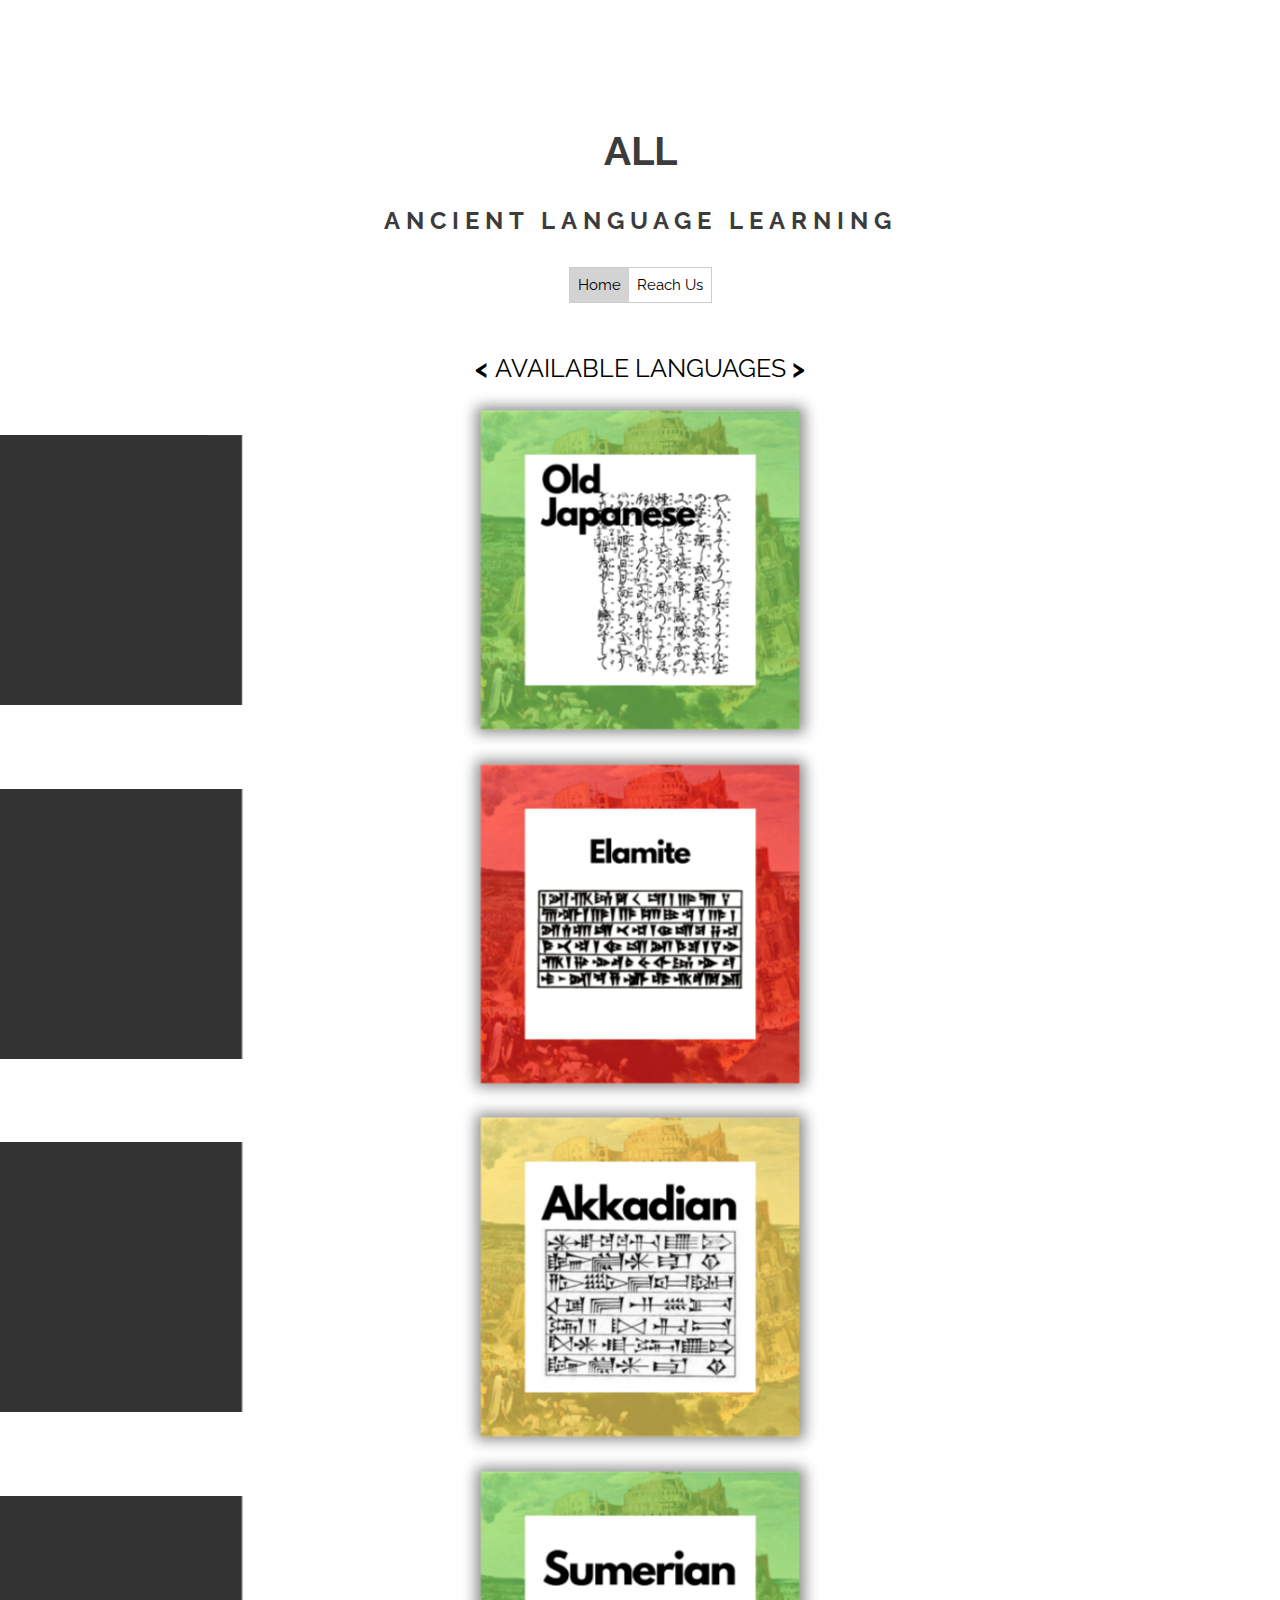
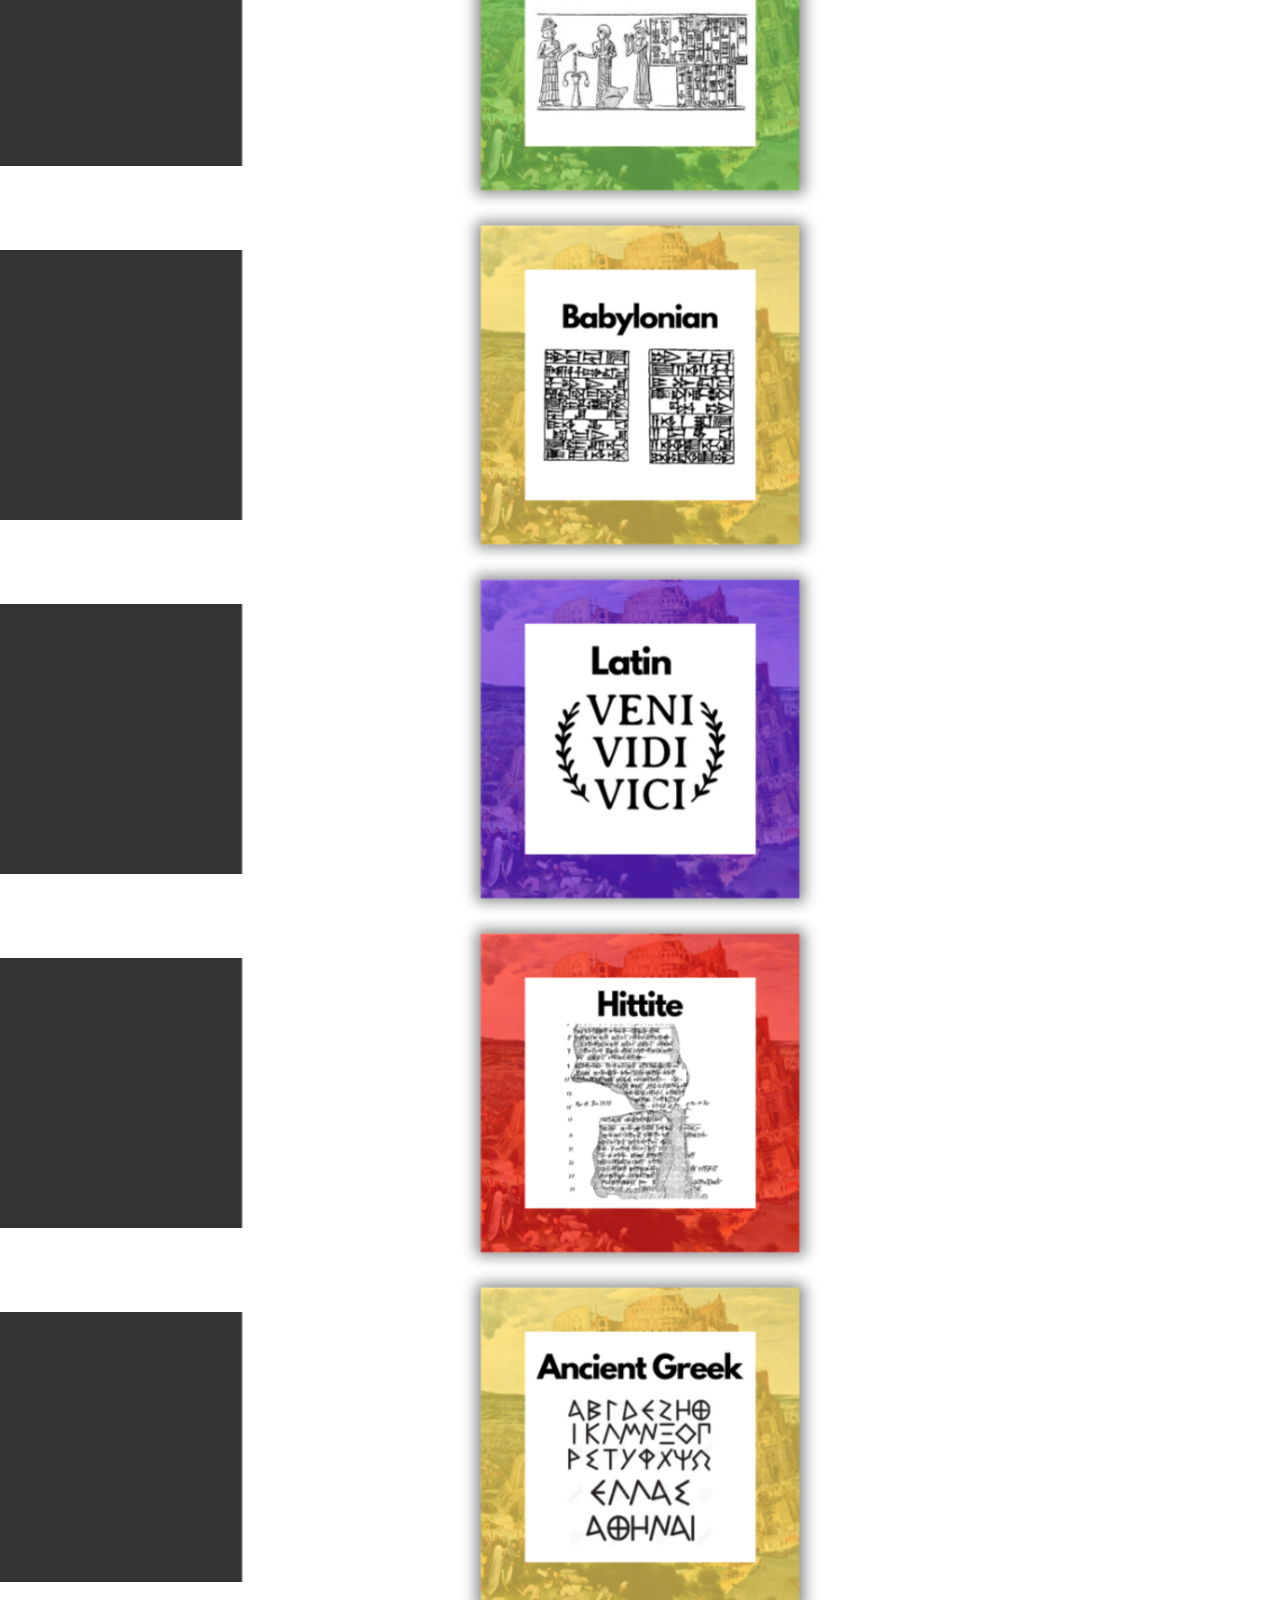
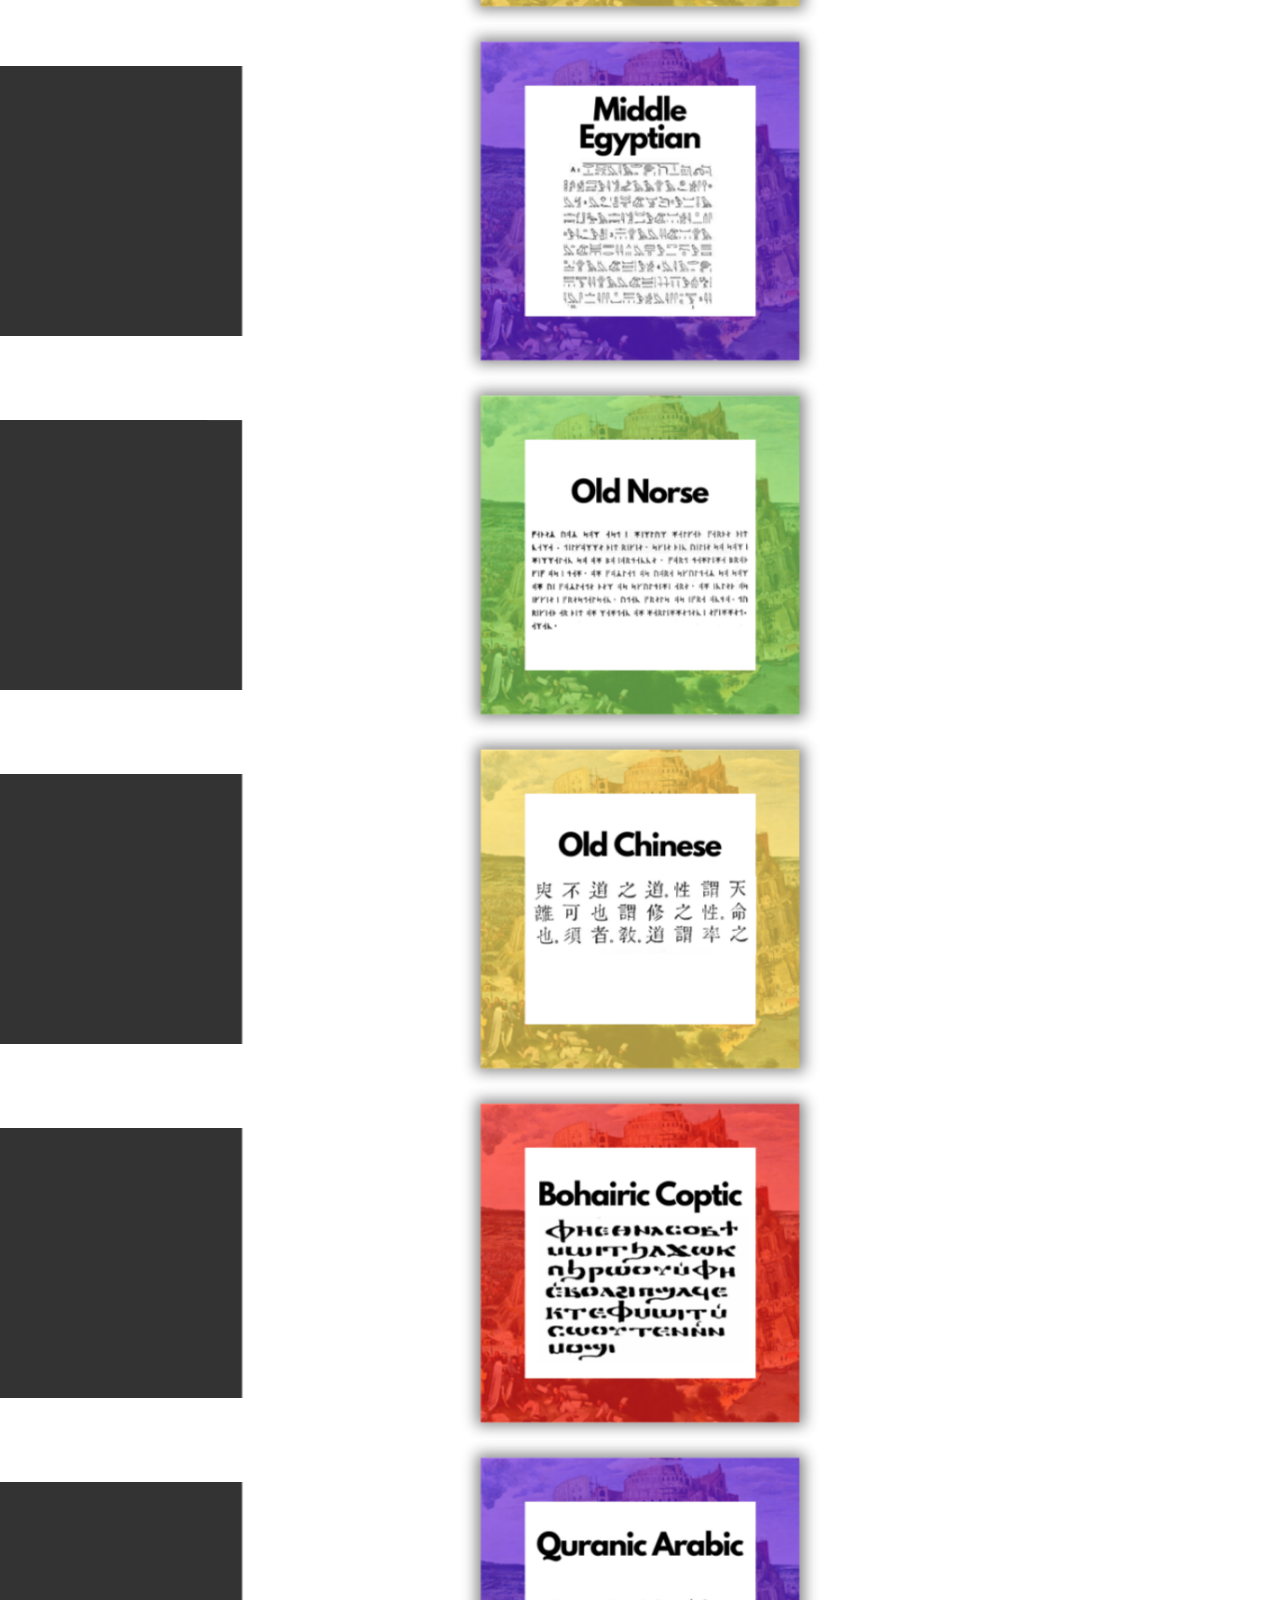
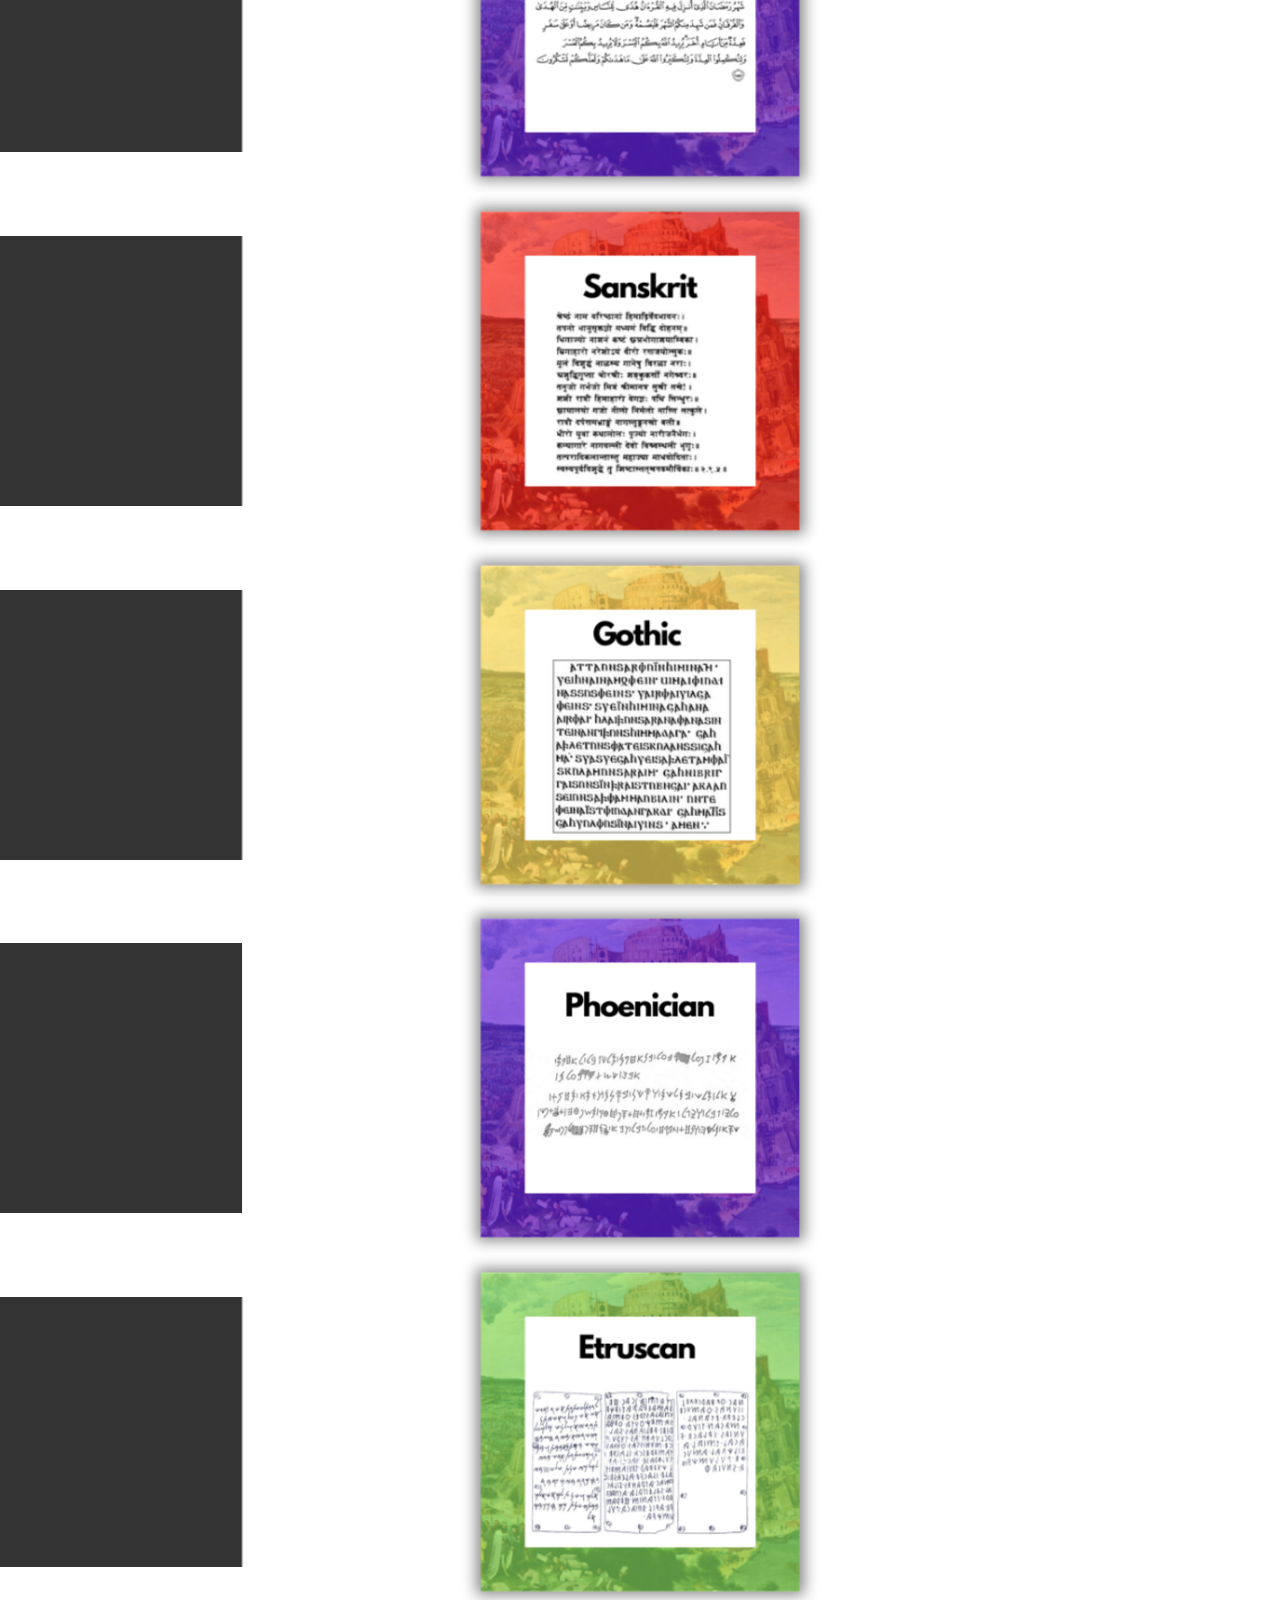
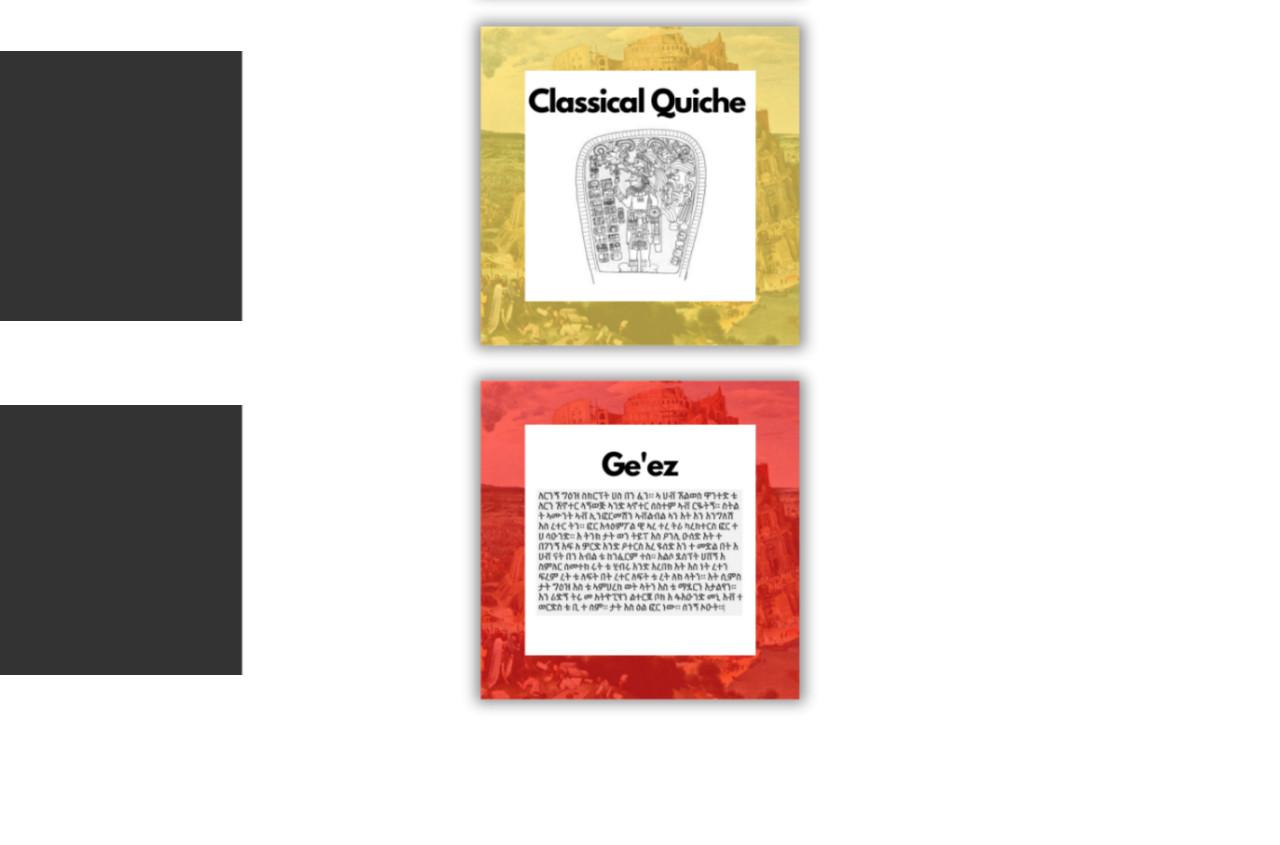
<file: index.html>
<!doctype html>
<html>
<head>
<meta charset="utf-8">
<title>Home | ALL</title>
<link href="css/style.css" rel="stylesheet" type="text/css">
<script src="https://ajax.googleapis.com/ajax/libs/jquery/3.4.1/jquery.min.js"></script> 
<script src="js/javascript.js"></script>
<link rel="stylesheet" href="https://fonts.googleapis.com/css?family=Raleway">
</head>

<body>
<header>
  <h1 class="Name" alt="" style="font-family: Raleway"> ALL </h1>
  <h4 class="Profession" alt="" style="font-family: Raleway"> ANCIENT LANGUAGE LEARNING </h4>
  <div class="slider-names"> <a class="Active" href="index.html">Home</a> <a href="Contact.html">Reach Us</a></div>
</header>
<nav class="arrows">
  <p id="left-arrow"><b>&lt;</b></p>
  <p id ="divName"> AVAILABLE LANGUAGES </p>
  <p id="right-arrow"><b>&gt;</b></p>
</nav>
<div id="slider">
  <div class="slide active" alt="" style="margin-bottom:128px">
    <div class="reveal">
      <div class="reveal_container">
        <div class="reveal_text-bg">
          <div class="reveal_text">
            <h1>Old Japanese</h1>
            <h2>Old Japanese (上代日本語, Jōdai Nihon-go) is the oldest attested stage of the Japanese language. It is attested in documents from the Nara period (8th century). It became Early Middle Japanese in the succeeding Heian period, although the precise separation of these two languages is controversial. Old Japanese was an early member of the Japonic family; no conclusive links to other language families have been demonstrated.</h2>
          </div>
        </div>
        <img src="assets/graphics/Old Japanese.png" alt="OldJapanese"> </div>
    </div>
    <div class="reveal">
      <div class="reveal_container">
        <div class="reveal_text-bg">
          <div class="reveal_text">
            <h1>Elamite</h1>
            <h2>Elamite is an extinct language that was spoken by the ancient Elamites. It was used in present-day southwestern Iran from 2600 BC to 330 BC. The last written records in Elamite appear around the conquest of the Achaemenid Empire by Alexander the Great.</h2>
          </div>
        </div>
        <img src="assets/graphics/Elamite.png" alt="Elamite"> </div>
    </div>
    <div class="reveal">
      <div class="reveal_container">
        <div class="reveal_text-bg">
          <div class="reveal_text">
            <h1>Akkadian</h1>
            <h2>The Akkadian Empire was the first ancient empire of Mesopotamia, centered in the city of Akkad and its surrounding region, which the Bible also called Akkad. The empire united Akkadian and Sumerian speakers under one rule.</h2>
          </div>
        </div>
        <img src="assets/graphics/Akkadian.png" alt="Akkadian"> </div>
    </div>
    <div class="reveal">
      <div class="reveal_container">
        <div class="reveal_text-bg">
          <div class="reveal_text">
            <h1>Sumerian</h1>
            <h2>Sumerian (𒅴𒂠 EME.G̃IR15 "native tongue") is the language of ancient Sumer and a language isolate that was spoken in Mesopotamia (modern-day Iraq). During the 3rd millennium BC, an intimate cultural symbiosis developed between the Sumerians and the Semitic-speaking Akkadians, which included widespread bilingualism.</h2>
          </div>
        </div>
        <img src="assets/graphics/Sumerian.png" alt="Sumerian"> </div>
    </div>
    <div class="reveal">
      <div class="reveal_container">
        <div class="reveal_text-bg">
          <div class="reveal_text">
            <h1>Babylonian</h1>
            <h2>Babylonia (/ˌbæbɪˈloʊniə/) was an ancient Akkadian-speaking state and cultural area based in central-southern Mesopotamia (present-day Iraq and Syria). A small Amorite-ruled state emerged in 1894 BC, which contained the minor administrative town of Babylon. It was merely a small provincial town during the Akkadian Empire (2335–2154 BC) but greatly expanded during the reign of Hammurabi in the first half of the 18th century BC and became a major capital city.</h2>
          </div>
        </div>
        <img src="assets/graphics/Babylonian.png" alt="Babylonian"> </div>
    </div>
    <div class="reveal">
      <div class="reveal_container">
        <div class="reveal_text-bg">
          <div class="reveal_text">
            <h1>Latin</h1>
            <h2>Latin is a language that was used in Ancient Rome. Short Latin texts have been found from about the 5th century BC and longer texts from about the 3rd century BC.</h2>
          </div>
        </div>
        <img src="assets/graphics/Latin.png" alt="Latin"> </div>
    </div>
    <div class="reveal">
      <div class="reveal_container">
        <div class="reveal_text-bg">
          <div class="reveal_text">
            <h1>Hittite</h1>
            <h2>Hittite (natively 𒉈𒅆𒇷 nešili "[in the language] of Neša"), also known as Nesite and Neshite, was an Indo-European language that was spoken by the Hittites, a people of Bronze Age Anatolia who created an empire, centred on Hattusa, as well as parts of the northern Levant and Upper Mesopotamia.</h2>
          </div>
        </div>
        <img src="assets/graphics/Hittite.png" alt="Hittite"> </div>
    </div>
    <div class="reveal">
      <div class="reveal_container">
        <div class="reveal_text-bg">
          <div class="reveal_text">
            <h1>Ancient Greek</h1>
            <h2>Ancient Greek was a pluricentric language, divided into many dialects. The main dialect groups are Attic and Ionic, Aeolic, Arcadocypriot, and Doric, many of them with several subdivisions.</h2>
          </div>
        </div>
        <img src="assets/graphics/AncientGreek.png" alt="AncientGreek"> </div>
    </div>
    <div class="reveal">
      <div class="reveal_container">
        <div class="reveal_text-bg">
          <div class="reveal_text">
            <h1>Middle Egyptian</h1>
            <h2>Its classical form is known as Middle Egyptian, the vernacular of the Middle Kingdom of Egypt which remained the literary language of Egypt until the Roman period. </h2>
          </div>
        </div>
        <img src="assets/graphics/MiddleEgyptian.png" alt="MiddleEgyptian"> </div>
    </div>
    <div class="reveal">
      <div class="reveal_container">
        <div class="reveal_text-bg">
          <div class="reveal_text">
            <h1>Old Norse</h1>
            <h2>Old Norse was a North Germanic language that was spoken by inhabitants of Scandinavia and their overseas settlements from about the 9th to the 13th centuries. </h2>
          </div>
        </div>
        <img src="assets/graphics/OldNorse.png" alt="OldNorse"> </div>
    </div>
    <div class="reveal">
      <div class="reveal_container">
        <div class="reveal_text-bg">
          <div class="reveal_text">
            <h1>Old Chinese</h1>
            <h2>Old Chinese, also called Archaic Chinese in older works, is the oldest attested stage of Chinese, and the ancestor of all modern varieties of Chinese.</h2>
          </div>
        </div>
        <img src="assets/graphics/OldChinese.png" alt="OldChinese"> </div>
    </div>
    <div class="reveal">
      <div class="reveal_container">
        <div class="reveal_text-bg">
          <div class="reveal_text">
            <h1>Coptic</h1>
            <h2>Coptic or Coptic Egyptian (Bohairic: ϯⲙⲉⲧⲣⲉⲙⲛ̀ⲭⲏⲙⲓ, ti.met.rem.ən.kʰēmi and Sahidic: ⲧⲙⲛ̄ⲧⲣⲙ̄ⲛ̄ⲕⲏⲙⲉ, t.mənt.rəm.ən.kēme), is the latest stage of the Egyptian language, a northern Afro-Asiatic language spoken in Egypt until at least the 17th century.</h2>
          </div>
        </div>
        <img src="assets/graphics/Coptic.png" alt="Coptic"> </div>
    </div>
    <div class="reveal">
      <div class="reveal_container">
        <div class="reveal_text-bg">
          <div class="reveal_text">
            <h1>Quranic Arabic</h1>
            <h2>Classical Arabic (Arabic: اَلعَرَبِيَّةُ ٱلْفُصْحَىٰ, al-ʿarabiyyah al-fuṣḥā) is the form of the Arabic language used in Umayyad and Abbasid literary texts from the 7th to the 9th century AD.</h2>
          </div>
        </div>
        <img src="assets/graphics/QuranicArabic.png" alt="QuranicArabic"> </div>
    </div>
    <div class="reveal">
      <div class="reveal_container">
        <div class="reveal_text-bg">
          <div class="reveal_text">
            <h1>Sanskrit</h1>
            <h2>Sanskrit is an Indic Language of the ancient Indian subcontinent with a 3,500-year history. It is the primary liturgical language of Hinduism and the predominant language of most works of Hindu philosophy as well as some of the principal texts of Buddhism and Jainism.</h2>
          </div>
        </div>
        <img src="assets/graphics/Sanskrit.png" alt="Sanskrit"> </div>
    </div>
    <div class="reveal">
      <div class="reveal_container">
        <div class="reveal_text-bg">
          <div class="reveal_text">
            <h1>Gothic</h1>
            <h2>SGothic is an extinct East Germanic language that was spoken by the Goths. It is known primarily from the Codex Argenteus, a 6th-century copy of a 4th-century Bible translation, and is the only East Germanic language with a sizable text corpus.</h2>
          </div>
        </div>
        <img src="assets/graphics/Gothic.png" alt="Gothic"> </div>
    </div>
    <div class="reveal">
      <div class="reveal_container">
        <div class="reveal_text-bg">
          <div class="reveal_text">
            <h1>Phoenician</h1>
            <h2>Phoenician was a language originally spoken in the coastal region, then called "Pūt", "Canaan", and "Phoenicia". It is a part of the Canaanite subgroup of the Northwest Semitic languages. </h2>
          </div>
        </div>
        <img src="assets/graphics/Phoenician.png" alt="Phoenician"> </div>
    </div>
    <div class="reveal">
      <div class="reveal_container">
        <div class="reveal_text-bg">
          <div class="reveal_text">
            <h1>Etruscan</h1>
            <h2>The Etruscan language was the spoken and written language of the Etruscan civilization, in Italy, in the ancient region of Etruria and in parts of Corsica, Emilia-Romagna, Veneto, Lombardy and Campania. Etruscan influenced Latin, but eventually was completely superseded by it. </h2>
          </div>
        </div>
        <img src="assets/graphics/Etruscan.png" alt="Etruscan"> </div>
    </div>
    <div class="reveal">
      <div class="reveal_container">
        <div class="reveal_text-bg">
          <div class="reveal_text">
            <h1>Classical Quiche</h1>
            <h2>Classical Kʼicheʼ was an ancestral form of the modern-day Kʼicheʼ language (Quiché in the older Spanish-based orthography), which was spoken in the highland regions of Guatemala around the time of the 16th century Spanish conquest of Guatemala. </h2>
          </div>
        </div>
        <img src="assets/graphics/ClassicalQuiche.png" alt="ClassicalQuiche"> </div>
    </div>
    <div class="reveal">
      <div class="reveal_container">
        <div class="reveal_text-bg">
          <div class="reveal_text">
            <h1>Ge'ez</h1>
            <h2>Geʽez is an ancient South Semitic language of the Ethiopic branch. The language originates from the region encompassing southern Eritrea and northern Ethiopia regions in the Horn of Africa. </h2>
          </div>
        </div>
        <img src="assets/graphics/Geez.png" alt="Geez"> </div>
    </div>
  </div>
  <div class="slide" alt="" style="margin-bottom:128px">
    <div class="reveal">
      <div class="reveal_container">
        <div class="reveal_text-bg">
          <div class="reveal_text">
            <h1>Old Church Slavonic</h1>
            <h2>Old Church Slavonic or Old Slavonic (/sləˈvɒnɪk/, /slæˈ-/), also known as Old Church Slavic, or Old Slavic (/ˈslɑːvɪk, ˈslæv-/), was the first Slavic literary language (autonym словѣ́ньскъ ѩꙁꙑ́къ, slověnĭskŭ językŭ). It is also referred to as Paleo-Slavic (Paleoslavic) or Palaeo-Slavic (Palaeoslavic), not to be confused with Proto-Slavic. It is often abbreviated to OCS.</h2>
          </div>
        </div>
        <img src="assets/graphics/OldChurchSlavonic.png" alt="OldChurchSlavonic"> </div>
    </div>
    <div class="reveal">
      <div class="reveal_container">
        <div class="reveal_text-bg">
          <div class="reveal_text">
            <h1>Linear Elamite</h1>
            <h2>Linear Elamite is an undeciphered Bronze Age writing system used in Elam, known from a few monumental inscriptions only. It was used contemporaneously with Elamite Cuneiform and possibly records the Elamite language.</h2>
          </div>
        </div>
        <img src="assets/graphics/LinearElamite.png" alt="LinearElamite"> </div>
    </div>
    <div class="reveal">
      <div class="reveal_container">
        <div class="reveal_text-bg">
          <div class="reveal_text">
            <h1>Old Persian</h1>
            <h2>Old Persian is one of the two directly attested Old Iranian languages (the other being Avestan) and it is the ancestor of Middle Persian (the language of Sasanian Empire). Like other Old Iranian languages, this language was known to its native speakers as Iranian language.</h2>
          </div>
        </div>
        <img src="assets/graphics/OldPersian.png" alt="OldPersian"> </div>
    </div>
  </div>
</div>
</body>
</html>
</file>
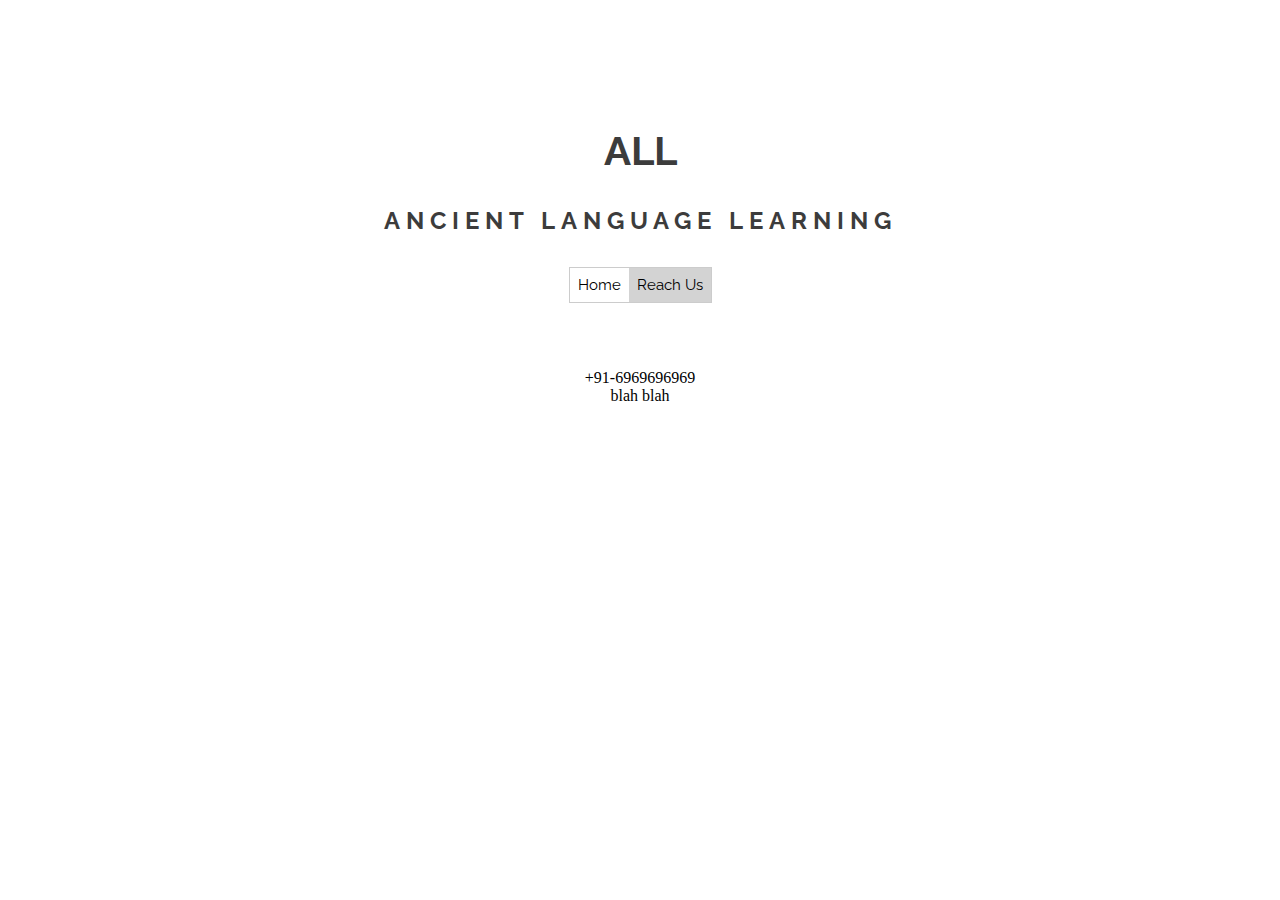
<file: Contact.html>
<!doctype html>
<html>
<head>
<meta charset="utf-8">
<title>Contact</title>
<link href="css/style.css" rel="stylesheet" type="text/css">
	<link rel="stylesheet" href="https://fonts.googleapis.com/css?family=Raleway">
</head>
<header>
  <h1 class = "Name" style = "font-family: Raleway"> ALL </h1>
  <h4 class = "Profession" style = "font-family: Raleway" > ANCIENT LANGUAGE LEARNING </h4>
  <div class="slider-names"> <a href="index.html">Home</a><a class = "Active" href="Contact.html">Reach Us</a></div>
</header>
	<p align="center">
		+91-6969696969 <br/>
		blah blah
	</p>
<body>
</body>
</html>
</file>
<file: css/style.css>
@charset "utf-8";
header {
	text-align: center;
}

h4.Profession {
	font-size: 24px;
	text-align: center;
	color: #3c3c3c;
	letter-spacing: 6px;
}
h1.Name {
	color: #3c3c3c;
	padding-top: 100px;
}
a:hover {
	background-color: darkgray;
}
a.Active:link, a.Active:active, a.Active:visited {
	background-color: lightgray;
}
a {
	background-color: white;
	padding: 8px;
	font-family: "Raleway";
	font-size: 15px;
}
a:link, a:visited, a:active {
	color: black;
	text-decoration: none;
	font-family: "Raleway";
}
div.slider-names {
	padding: 8px 16px;
	width: auto;
	padding-left: 0px;
	padding-right: 0px;
	border: 1px solid #ccc;
	display: inline-table;
	margin-bottom: 50px;
}
div.slide {
	margin-left: 15%;
	margin-right: 15%;
	border: none;
}
div.slide::after {
	content: "";
	clear: both;
	display: table;
}
#slider {
	border: none;
}
.slide {
	display: none;
}
.slide.active {
	display: block;
}

nav.arrows {
	border: none;
	font-size: 25px;
	text-align: center;
	margin-bottom: 10px;
}
#left-arrow, #right-arrow, #divName {
	font-family: Raleway;
	display: inline;
	cursor: pointer;
}
h1 {
	font-size: 40px;
}
h2 {
	font-size: 30px;
}
div.reveal {
	
	width: 100%;
	height: 100%;
	transform: scale(0.9);
	transition: transform 0.4s cubic-bezier(0, 0, 0.3, 1);
	position: relative;
}

div.reveal::before {
	content: '';
	display: block;
	position: absolute;
	width: 100%;
	height: 100%;
}
div.reveal img {
	box-shadow: 0px 0px 15px 5px #888888;
	position: relative;
	display: block;
  	margin-left: auto;
 	margin-right: auto;
  	width: 40%;
}

div.reveal:hover {
	transform: scale(1);
}

div.reveal:hover::before {
	transform: translateY(12px);
	opacity: 0.2;
}

div.reveal_text-bg {
	background: #333;
	font-family: "Raleway";
	position: absolute;
	top: calc(50% - 150px);
	height: 300px;
	width: 100%;
	font-size: 36px;
	color: white;
	z-index: 1;
	display: flex;
	left: 50%;
	transition: transform 0.4s cubic-bezier(0, 0, 0.3, 1);
	transform: translateX(-150%) skew(0deg);
	overflow: hidden;
}

div.reveal_text 
{
	width: 100%;
	text-align: center;
	transition: transform 0.4s cubic-bezier(0, 0, 0.3, 1);
	transform: translateX(100%) skew(0deg);
}

div.reveal:hover div.reveal_text-bg {
	transform: translateX(-50%) skew(0deg);
}

div.reveal:hover div.reveal_text {
	transform: skew(0deg);
}
</file>
